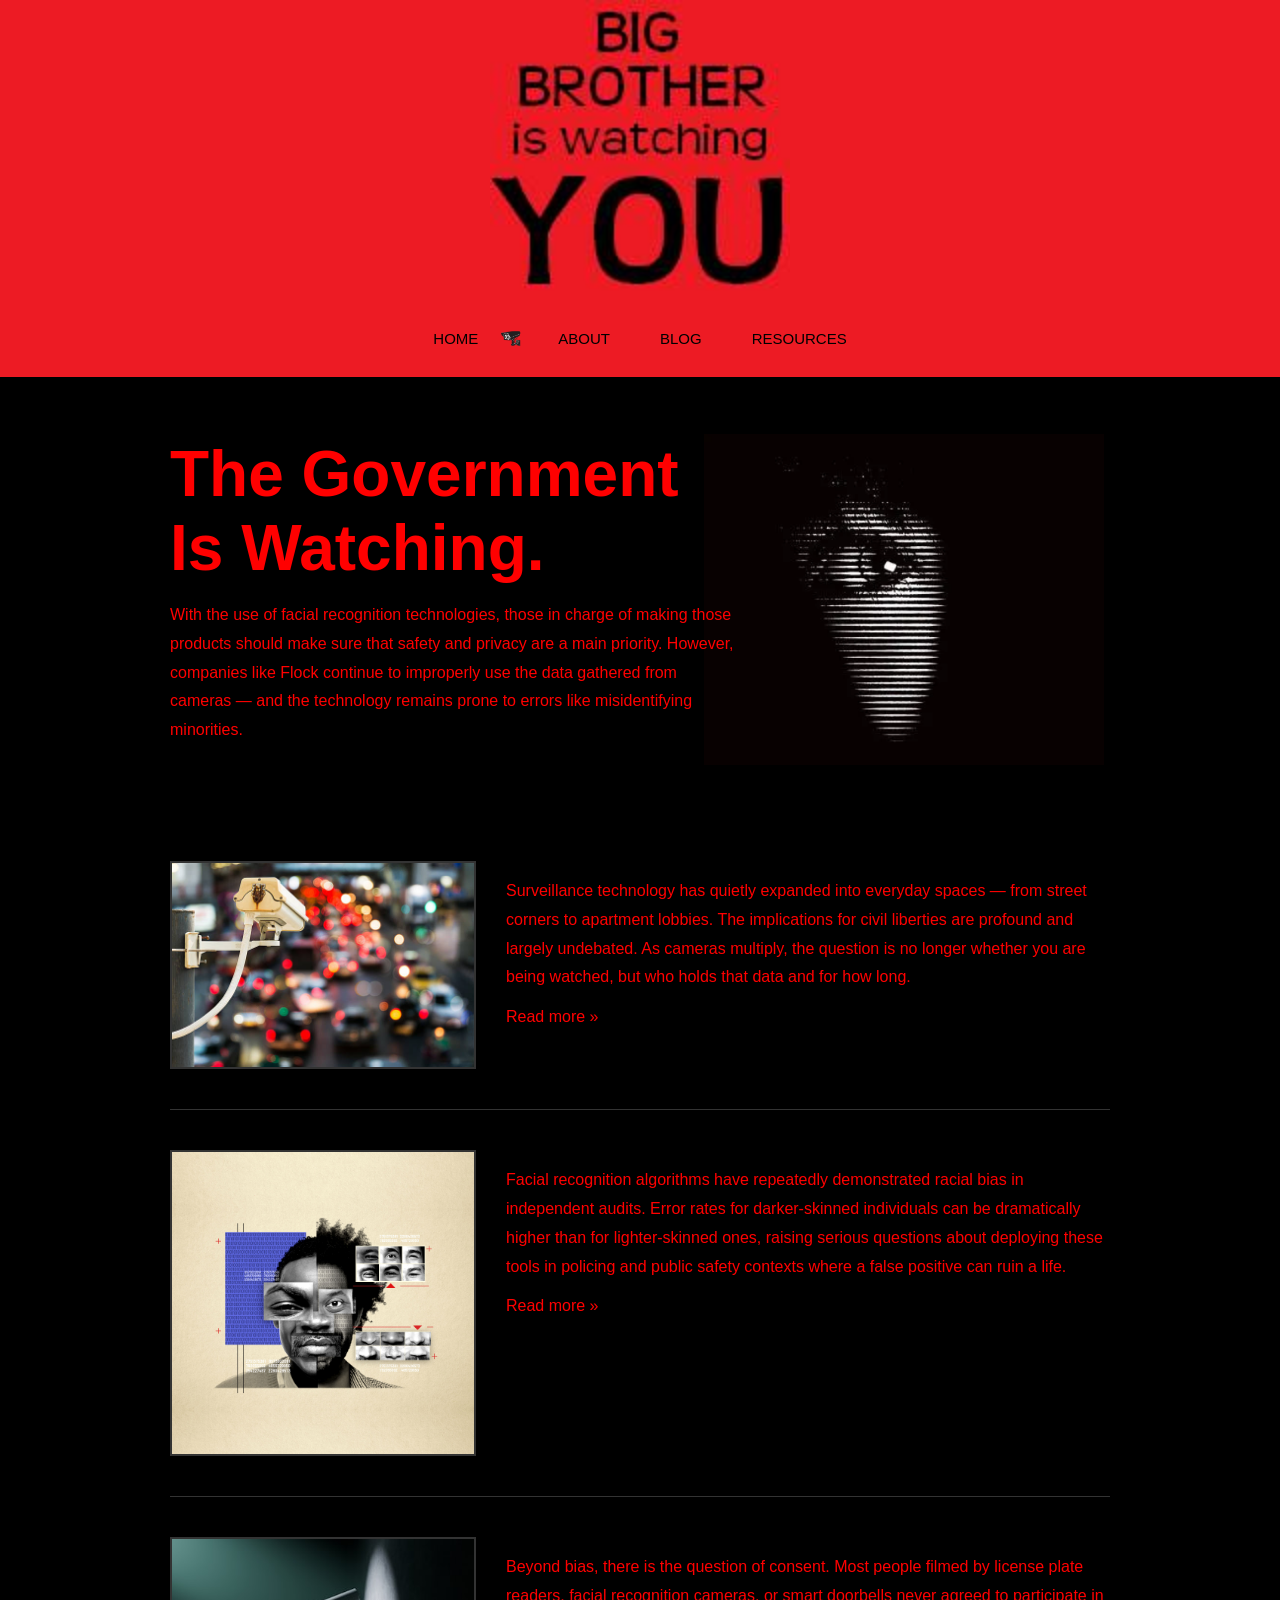
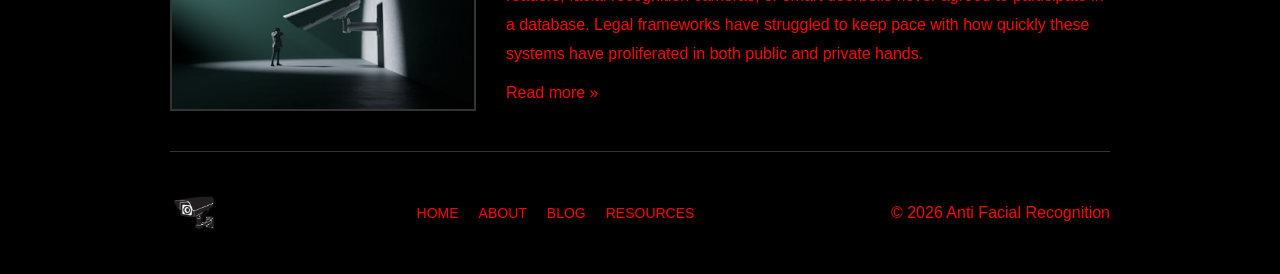
<file: index.html>
<!DOCTYPE html>
<html lang="en">
<head>
	<meta charset="UTF-8">
	<meta name="viewport" content="width=device-width, initial-scale=1.0">
	<title>Anti Facial Recognition – Home</title>
	<link rel="stylesheet" type="text/css" href="css/style.css">
</head>
<body>

	<!-- HEADER -->
	<div id="header">
		<div class="container">
			<a href="index.html" class="logo"></a>
			<ul>
				<li class="current">
					<a href="index.html">Home</a>
					<img src="images/CCTV-Camera-PNG.png" alt="CCTV" class="nav-cam">
				</li>
				<li>
					<a href="about.html">About</a>
				</li>
				<li>
					<a href="blog/blog.html">Blog</a>
				</li>
				<li>
					<a href="resources.html">Resources</a>
				</li>
			</ul>
		</div>
	</div>

	<!-- HERO -->
	<div id="background">
		<div class="container">
			<div class="hero-content">
				<h1>The Government Is Watching.</h1>
				<p>
					With the use of facial recognition technologies, those in charge of making those products should make sure that safety and privacy are a main priority. However, companies like Flock continue to improperly use the data gathered from cameras — and the technology remains prone to errors like misidentifying minorities.
				</p>
			</div>
		</div>
	</div>

	<!-- BLOG POSTS SECTION -->
	<div id="section">
		<div class="container">

			<div class="post">
				<div class="post-image">
					<a href="blog/blog.html">
						<img src="images/cam_watching.jpg" alt="Blog post image">
					</a>
				</div>
				<div class="post-content">
					<p>
						Surveillance technology has quietly expanded into everyday spaces — from street corners to apartment lobbies. The implications for civil liberties are profound and largely undebated. As cameras multiply, the question is no longer whether you are being watched, but who holds that data and for how long.
					</p>
					<a href="blog/blog.html" class="readmore">Read more &raquo;</a>
				</div>
			</div>

			<div class="post">
				<div class="post-image">
					<a href="blog/page1.html">
						<img src="images/facialrecognition_racialbias.jpg" alt="Man being scanned for facial features">
					</a>
				</div>
				<div class="post-content">
					<p>
						Facial recognition algorithms have repeatedly demonstrated racial bias in independent audits. Error rates for darker-skinned individuals can be dramatically higher than for lighter-skinned ones, raising serious questions about deploying these tools in policing and public safety contexts where a false positive can ruin a life.
					</p>
					<a href="blog/page1.html" class="readmore">Read more &raquo;</a>
				</div>
			</div>

			<div class="post">
				<div class="post-image">
					<a href="blog/page2.html">
						<img src="images/noconsent_camera.jpg" alt="Spotlight on massive camera over a man covering his ears in distress">
					</a>
				</div>
				<div class="post-content">
					<p>
						Beyond bias, there is the question of consent. Most people filmed by license plate readers, facial recognition cameras, or smart doorbells never agreed to participate in a database. Legal frameworks have struggled to keep pace with how quickly these systems have proliferated in both public and private hands.
					</p>
					<a href="blog/page2.html" class="readmore">Read more &raquo;</a>
				</div>
			</div>

		</div>
	</div>

	<!-- FOOTER -->
    <footer id="footer" aria-label="Site footer">

        <div class="container">

            <!-- FOOTER LOGO -->

            <div class="footer-logo">
              <a href="index.html">
                <img src="images/CCTV-Camera-PNG.png" alt="CCTV camera logo">
              </a>
            </div>
            <nav aria-label="Footer navigation">
              <ul>
				        <li><a href="index.html">Home</a></li>
				        <li><a href="about.html">About</a></li>
				        <li><a href="blog/blog.html">Blog</a></li>
				        <li><a href="resources.html">Resources</a></li>
			        </ul>
			      </nav>

            <!-- COPYRIGHT -->

            <p>
                © 2026 Anti Facial Recognition
            </p>

        </div>

    </footer>

</body>
</html>
</file>
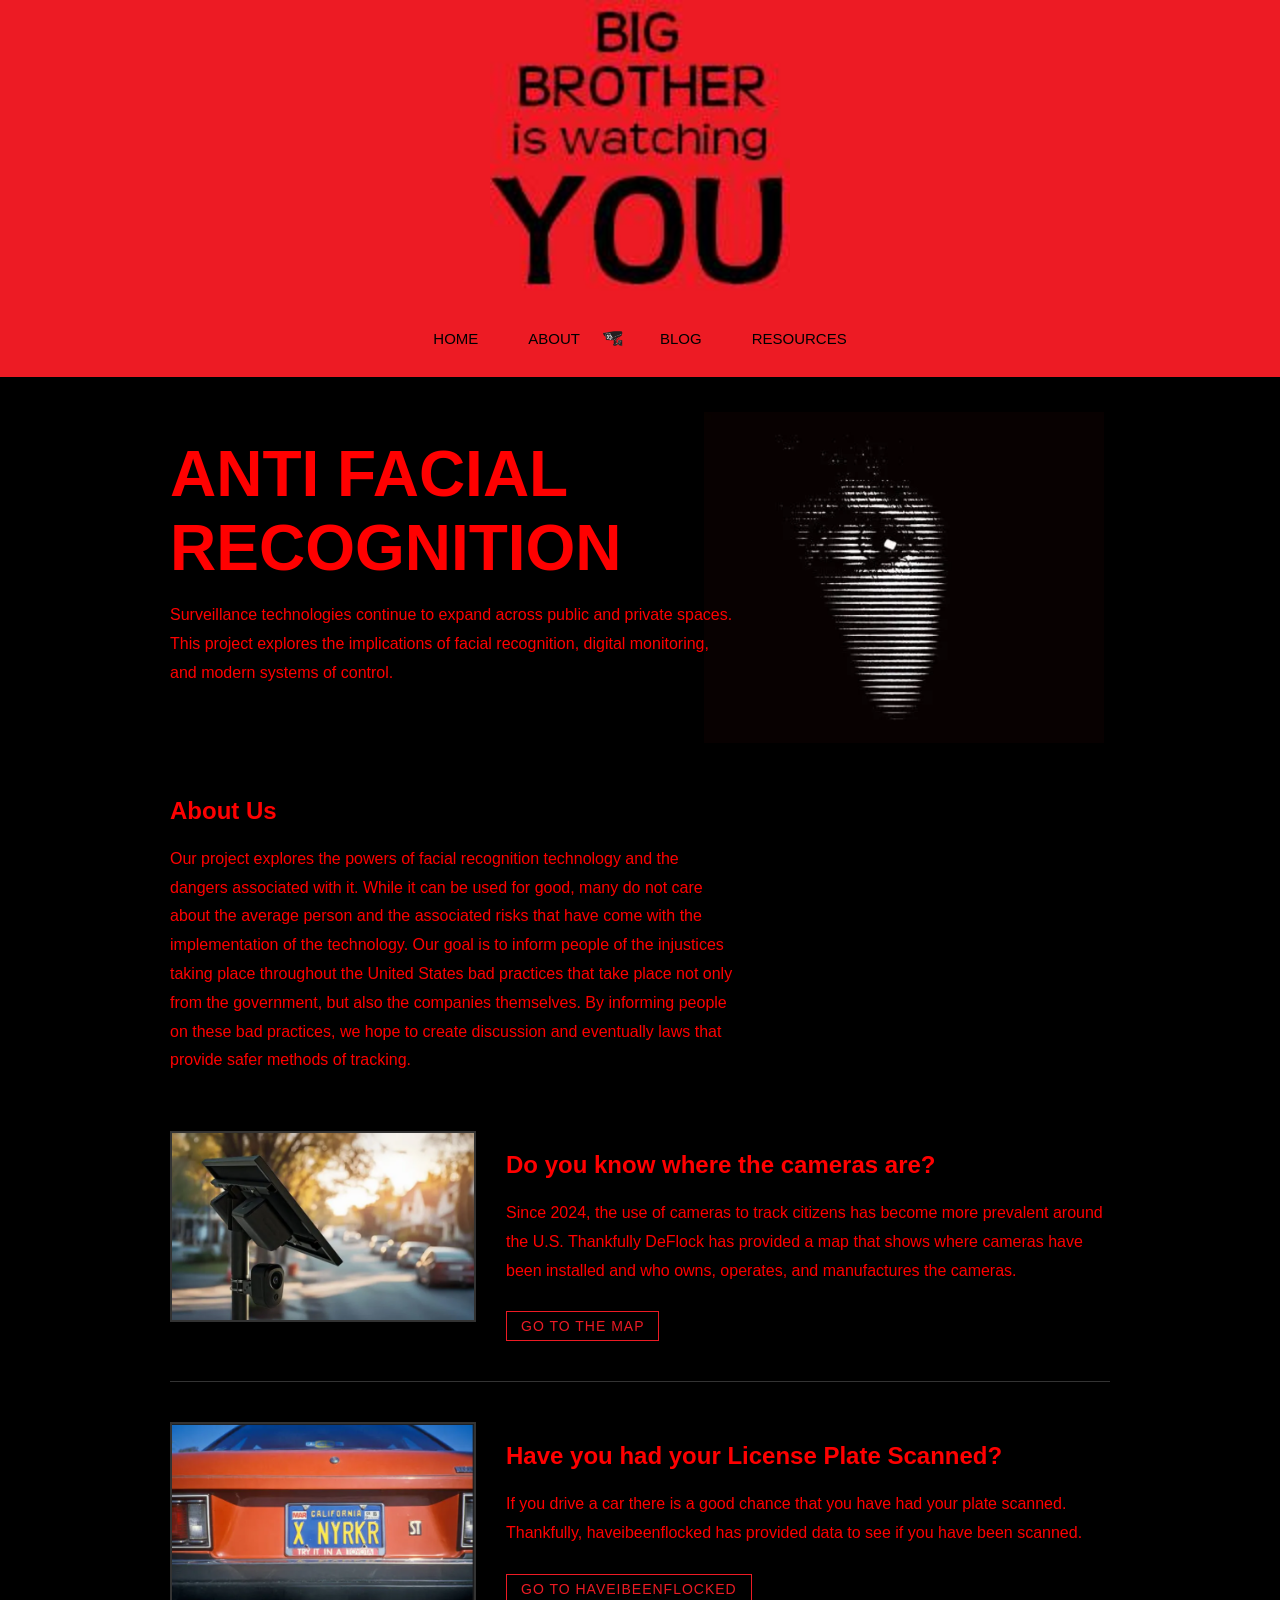
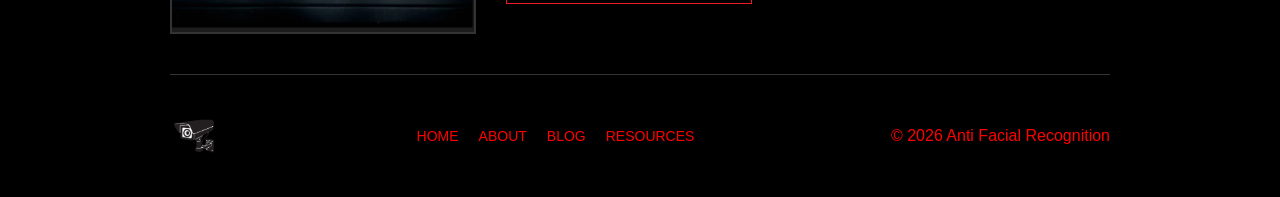
<file: about.html>
<!DOCTYPE html>
<html lang="en">

<head>

    <meta charset="UTF-8">

    <meta name="viewport"
          content="width=device-width, initial-scale=1.0">

    <title>About - Anti Facial Recognition</title>

    <link rel="stylesheet"
          href="css/style.css">

</head>

<body>

    <!-- HEADER -->

    <header id="header">

        <div class="container">

            <!-- ACCESSIBLE LOGO -->

            <a href="index.html"
               class="logo"
               aria-label="Anti Facial Recognition home page">
            </a>

            <!-- NAVIGATION -->

            <nav aria-label="Main navigation">

                <ul>

                    <li>
                        <a class="home" href="index.html">Home</a>
                    </li>

                    <li class="current">
                        <a class="about"
                           href="about.html">

                            About

                        </a>
                        <img src= "images/CCTV-Camera-PNG.png" alt="CCTV" class="nav-cam">
                    </li>

                    <li>
                        <a class="blog"
                           href="blog/blog.html">

                            Blog

                        </a>
                    </li>

                    <li>
                        <a class="resources"
                           href="resources.html">

                            Resources

                        </a>
                    </li>

                </ul>

            </nav>

        </div>

    </header>

    <!-- MAIN CONTENT -->

    <main id="main-content">

        <!-- HERO SECTION -->

        <section id="background">

            <div class="container">

                <div class="hero-content">

                    <h1>
                        ANTI FACIAL RECOGNITION
                    </h1>

                    <p>
                        Surveillance technologies continue
                        to expand across public and private
                        spaces. This project explores the
                        implications of facial recognition,
                        digital monitoring, and modern
                        systems of control.
                    </p>

                </div>

            </div>

        </section>

        <!-- ABOUT SECTION -->

        <section class="about">

            <div class="container">
              <div class="hero-content">

                <h2>About Us</h2>
                
                <p>
                  Our project explores the powers of facial recognition technology and the dangers associated with it. While it can be used for good, many do not care about the average person and the associated risks that have come with the implementation of the technology. Our goal is to inform people of the injustices taking place throughout the United States bad practices that take place not only from the government, but also the companies themselves. By informing people on these bad practices, we hope to create discussion and eventually laws that provide safer methods of tracking.
                </p>
              </div>
            </div>

        </section>

        <!-- POSTS -->

        <section class="container"
                 aria-label="Featured articles">

            <!-- POST 1 -->

            <article class="post">

                <div class="post-image">

                    <img src="images/FlockCamera.png"
                         alt="Surveillance camera observing a city street">

                </div>

                <div class="post-content">

                    <h2>
                        Do you know where the cameras are?
                    </h2>

                    <p>
                        Since 2024, the use of cameras to track citizens has become more prevalent around the U.S. Thankfully DeFlock has provided a map that shows where cameras have been installed and who owns, operates, and manufactures the cameras.
                    </p>

                    <a class="article-link"
                       href="resources.html">

                        Go to the map

                    </a>

                </div>

            </article>

            <!-- POST 2 -->

            <article class="post">

                <div class="post-image">

                    <img src="images/CarLicensePlate.png"
                         alt="license plate">

                </div>

                <div class="post-content">

                    <h2>
                        Have you had your License Plate Scanned?
                    </h2>

                    <p>
                        If you drive a car there is a good chance that you have had your plate scanned. Thankfully, haveibeenflocked has provided data to see if you have been scanned.
                    </p>

                    <a class="article-link"
                       href="https://haveibeenflocked.com/">

                        Go to haveibeenflocked

                    </a>

                </div>

            </article>

        </section>

    </main>

    <!-- FOOTER -->

    <footer id="footer" aria-label="Site footer">

        <div class="container">

            <!-- FOOTER LOGO -->

            <div class="footer-logo">
              <a href="index.html">
                <img src="images/CCTV-Camera-PNG.png" alt="CCTV camera logo">
              </a>
            </div>
            <nav aria-label="Footer navigation">
              <ul>
				        <li><a href="index.html">Home</a></li>
				        <li><a href="about.html">About</a></li>
				        <li><a href="blog/blog.html">Blog</a></li>
				        <li><a href="resources.html">Resources</a></li>
			        </ul>
			      </nav>

            <!-- COPYRIGHT -->

            <p>
                © 2026 Anti Facial Recognition
            </p>

        </div>

    </footer>

</body>
</html>
</file>
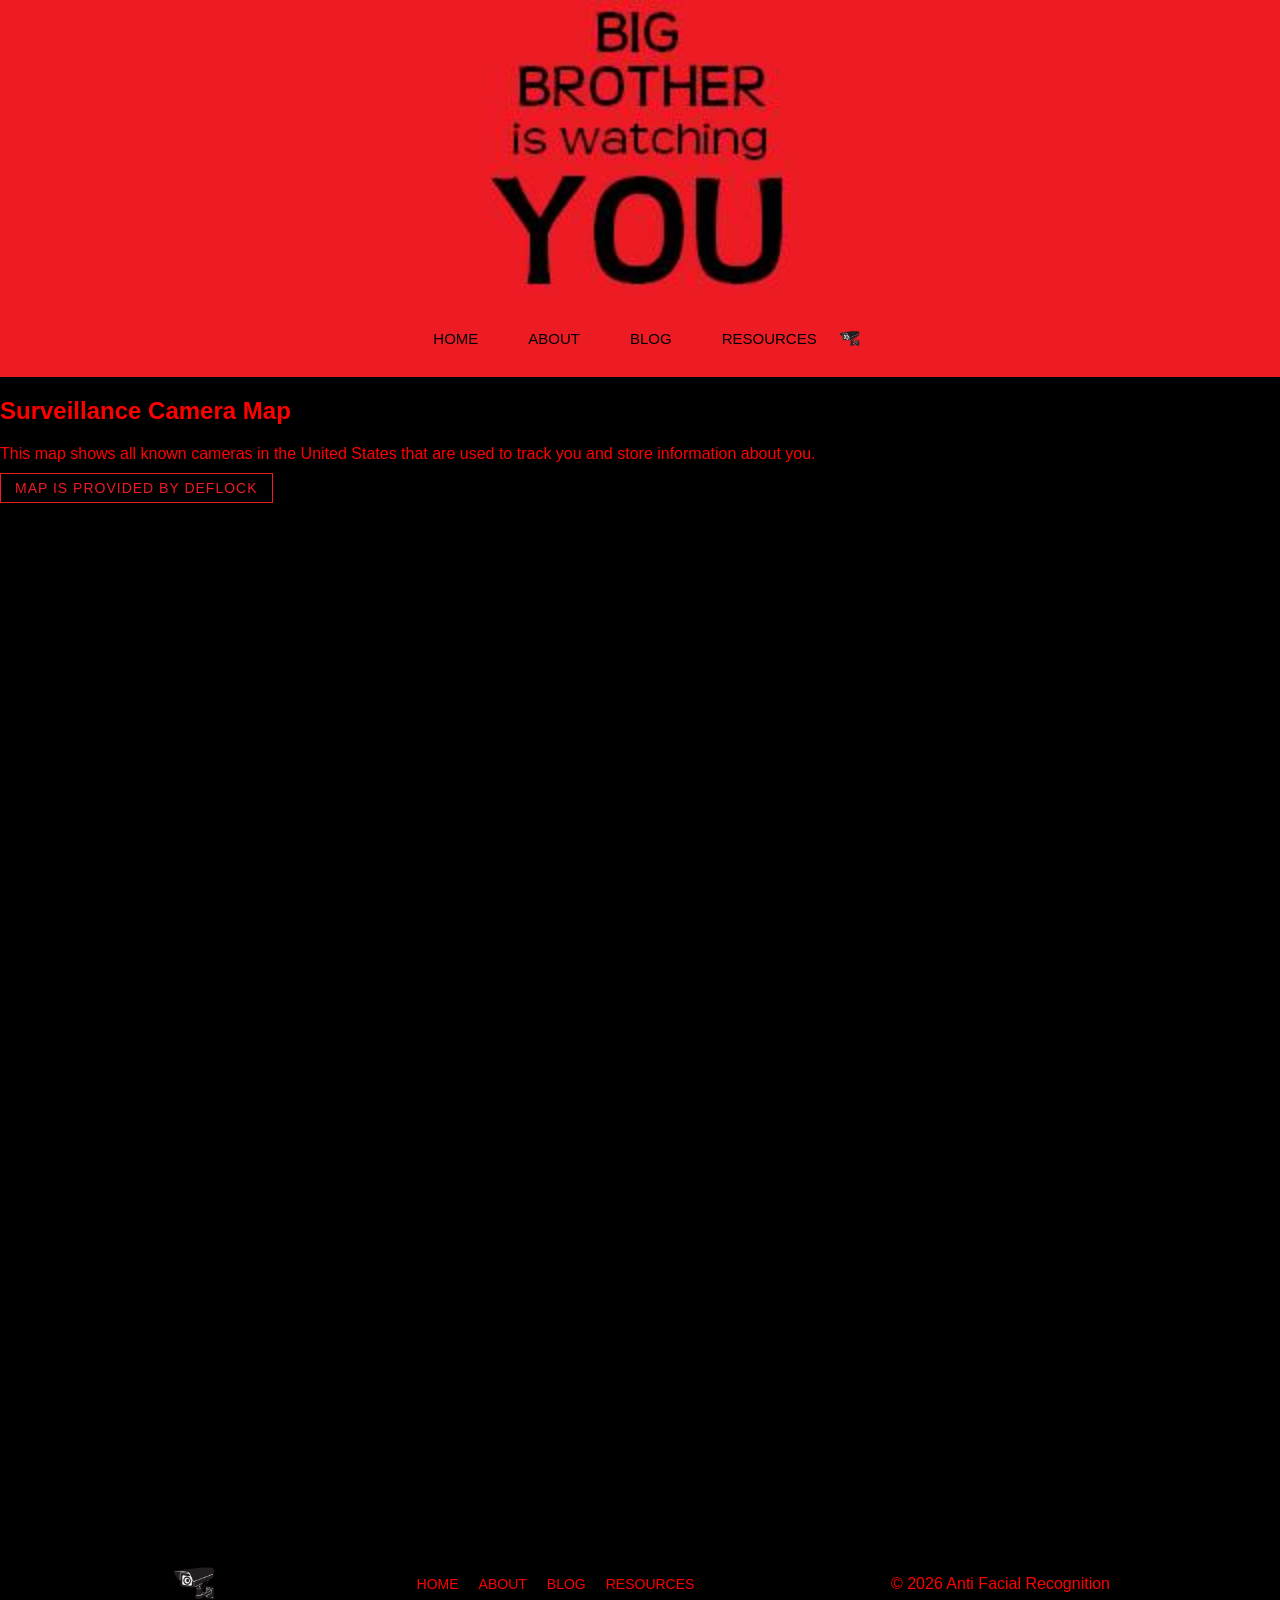
<file: resources.html>
<!DOCTYPE html>
<html lang="en">

<head>

    <meta charset="UTF-8">

    <meta name="viewport"
          content="width=device-width, initial-scale=1.0">

    <title>Resources - Anti Facial Recognition</title>

    <link rel="stylesheet"
          href="css/style.css">

</head>

<body>

    <!-- HEADER -->

    <header id="header">

        <div class="container">

            <!-- ACCESSIBLE LOGO -->

            <a href="index.html"
               class="logo"
               aria-label="Anti Facial Recognition home page">
            </a>

            <!-- NAVIGATION -->

            <nav aria-label="Main navigation">

                <ul>

                    <li>
                        <a class="home" href="index.html">Home</a>
                    </li>

                    <li>
                        <a class="about" href="about.html">About</a>
                    </li>

                    <li>
                        <a class="blog" href="blog/blog.html">Blog</a>
                    </li>

                    <li class="current"> 
                      <a class="resources" href="resources.html">Resources</a>
                      <img src= "images/CCTV-Camera-PNG.png" alt="CCTV" class="nav-cam">
                    </li>

                </ul>

            </nav>

        </div>

    </header>
    
        <!-- MAIN CONTENT -->
    <main>

        <section class="map-section">

            <h1>Surveillance Camera Map</h1>
              <p>
              This map shows all known cameras in the United States that are used to track you and store information about you.<br>
              <a href="https://deflock.org/" class="article-link">Map is provided by DeFlock</a>
              </p>

            <iframe
                src="https://maps.deflock.org/?lat=39.8283&lng=-98.5795&zoom=4.00"
                width="100%"
                height="1000"
                style="border: none;">
            </iframe>

        </section>

    </main>
    
    <footer id="footer" aria-label="Site footer">

        <div class="container">

            <!-- FOOTER LOGO -->

            <div class="footer-logo">
              <a href="index.html">
                <img src="images/CCTV-Camera-PNG.png" alt="CCTV camera logo">
              </a>
            </div>
            <nav aria-label="Footer navigation">
              <ul>
				        <li><a href="index.html">Home</a></li>
				        <li><a href="about.html">About</a></li>
				        <li><a href="blog/blog.html">Blog</a></li>
				        <li><a href="resources.html">Resources</a></li>
			        </ul>
			      </nav>

            <!-- COPYRIGHT -->

            <p>
                © 2026 Anti Facial Recognition
            </p>

        </div>

    </footer>
    
  </body>
</file>
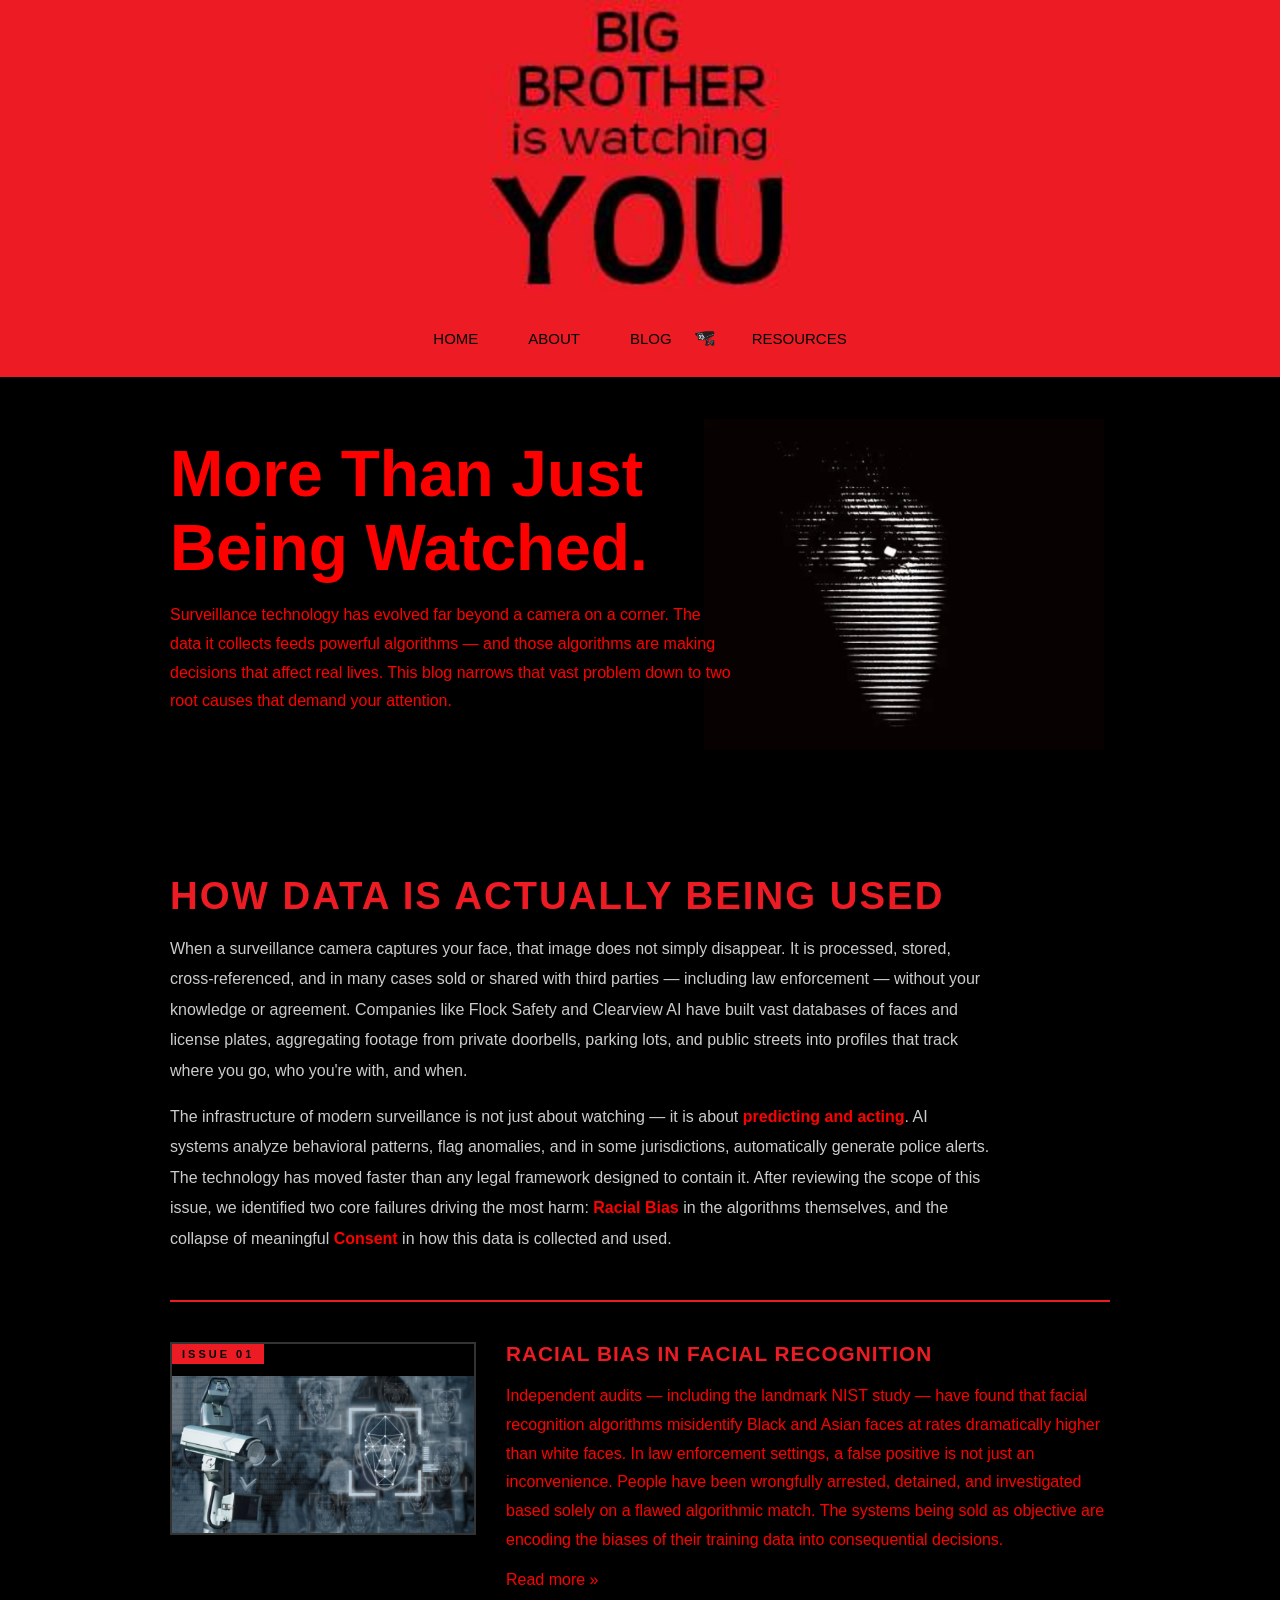
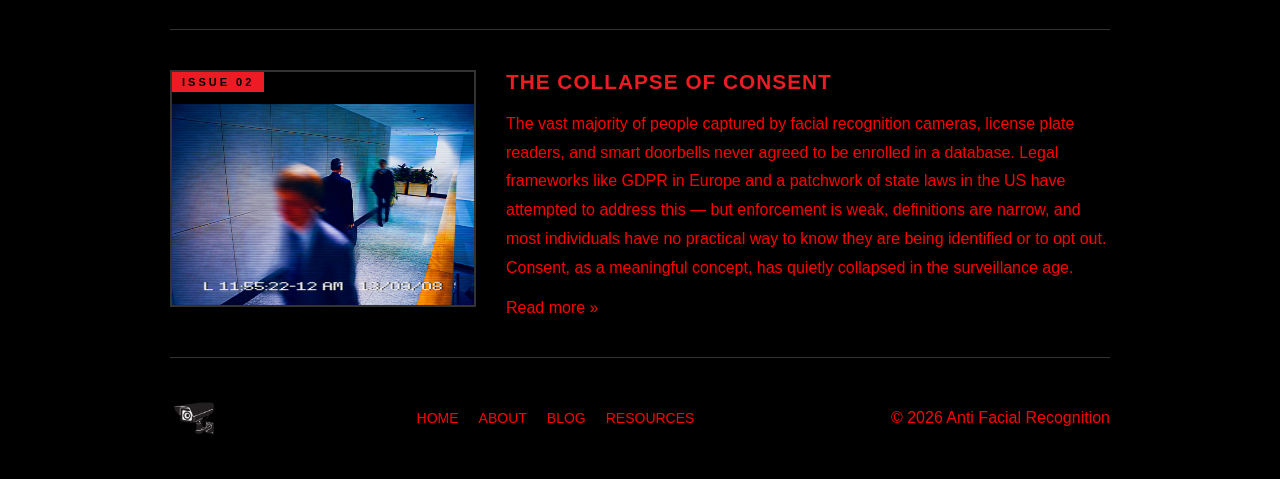
<file: blog/blog.html>
<!DOCTYPE html>
<html lang="en">
<head>
	<meta charset="UTF-8">
	<meta name="viewport" content="width=device-width, initial-scale=1.0">
	<title>Anti Facial Recognition – Blog</title>
	<link rel="stylesheet" type="text/css" href="../css/style.css">
</head>
<body>

	<!-- HEADER -->
	<header id="header">
	<div class="container">
		<a href="../index.html" class="logo" aria-label="Anti Facial Recognition home page"></a>

		<nav aria-label="Main navigation">
			<ul>
				<li>
					<a href="../index.html">Home</a>
				</li>
				<li>
					<a href="../about.html">About</a>
				</li>
				<li class="current">
					<a href="blog.html" aria-current="page">Blog</a>
					<img src="../images/CCTV-Camera-PNG.png" alt="" class="nav-cam" aria-hidden="true">
				</li>
				<li>
					<a href="../resources.html">Resources</a>
				</li>
			</ul>
		</nav>
	</div>
</header>
<main id="main-content">
	<!-- HERO -->
	<div id="background">
		<div class="container">
			<div class="hero-content">
				<h1>More Than Just Being Watched.</h1>
				<p>
					Surveillance technology has evolved far beyond a camera on a corner. The data it collects feeds powerful algorithms — and those algorithms are making decisions that affect real lives. This blog narrows that vast problem down to two root causes that demand your attention.
				</p>
			</div>
		</div>
	</div>

	<!-- BLOG INTRO -->
	<div id="section">
		<div class="container">

			<div class="blog-intro">
				<h2>How Data Is Actually Being Used</h2>
				<p>
					When a surveillance camera captures your face, that image does not simply disappear. It is processed, stored, cross-referenced, and in many cases sold or shared with third parties — including law enforcement — without your knowledge or agreement. Companies like Flock Safety and Clearview AI have built vast databases of faces and license plates, aggregating footage from private doorbells, parking lots, and public streets into profiles that track where you go, who you're with, and when.
				</p>
				<p>
					The infrastructure of modern surveillance is not just about watching — it is about <strong>predicting and acting</strong>. AI systems analyze behavioral patterns, flag anomalies, and in some jurisdictions, automatically generate police alerts. The technology has moved faster than any legal framework designed to contain it. After reviewing the scope of this issue, we identified two core failures driving the most harm: <strong>Racial Bias</strong> in the algorithms themselves, and the collapse of meaningful <strong>Consent</strong> in how this data is collected and used.
				</p>
			</div>

			<!-- POST: Racial Bias -->
			<div class="post">
				<div class="post-image">
					<span class="section-label">Issue 01</span>
					<img src="../images/anti_facialrecognition_software.jpg" alt="Facial recognition racial bias">
				</div>
				<div class="post-content">
					<h3>Racial Bias in Facial Recognition</h3>
					<p>
						Independent audits — including the landmark NIST study — have found that facial recognition algorithms misidentify Black and Asian faces at rates dramatically higher than white faces. In law enforcement settings, a false positive is not just an inconvenience. People have been wrongfully arrested, detained, and investigated based solely on a flawed algorithmic match. The systems being sold as objective are encoding the biases of their training data into consequential decisions.
					</p>
					<a href="page1.html" class="readmore">Read more &raquo;</a>
				</div>
			</div>

			<!-- POST: Consent -->
			<div class="post">
				<div class="post-image">
					<span class="section-label">Issue 02</span>
					<!-- Placeholder: replace src with your chosen image -->
					<img src="../images/concerns_of_being_filmed_without_consent.jpg" alt="Capture of 3 men from a surveillance camera's perspective">
				</div>
				<div class="post-content">
					<h3>The Collapse of Consent</h3>
					<p>
						The vast majority of people captured by facial recognition cameras, license plate readers, and smart doorbells never agreed to be enrolled in a database. Legal frameworks like GDPR in Europe and a patchwork of state laws in the US have attempted to address this — but enforcement is weak, definitions are narrow, and most individuals have no practical way to know they are being identified or to opt out. Consent, as a meaningful concept, has quietly collapsed in the surveillance age.
					</p>
					<a href="page2.html" class="readmore">Read more &raquo;</a>
				</div>
			</div>

		</div>
	</div>
</main>
	<!-- FOOTER -->
    <footer id="footer" aria-label="Site footer">

        <div class="container">

            <!-- FOOTER LOGO -->

            <div class="footer-logo">
              <a href="index.html">
                <img src="../images/CCTV-Camera-PNG.png" alt="CCTV camera logo">
              </a>
            </div>
            <nav aria-label="Footer navigation">
              <ul>
				        <li><a href="../index.html">Home</a></li>
				        <li><a href="../about.html">About</a></li>
				        <li><a href="blog.html">Blog</a></li>
				        <li><a href="../resources.html">Resources</a></li>
			        </ul>
			      </nav>

            <!-- COPYRIGHT -->

            <p>
                © 2026 Anti Facial Recognition
            </p>

        </div>

    </footer>

</body>
</html>
</file>
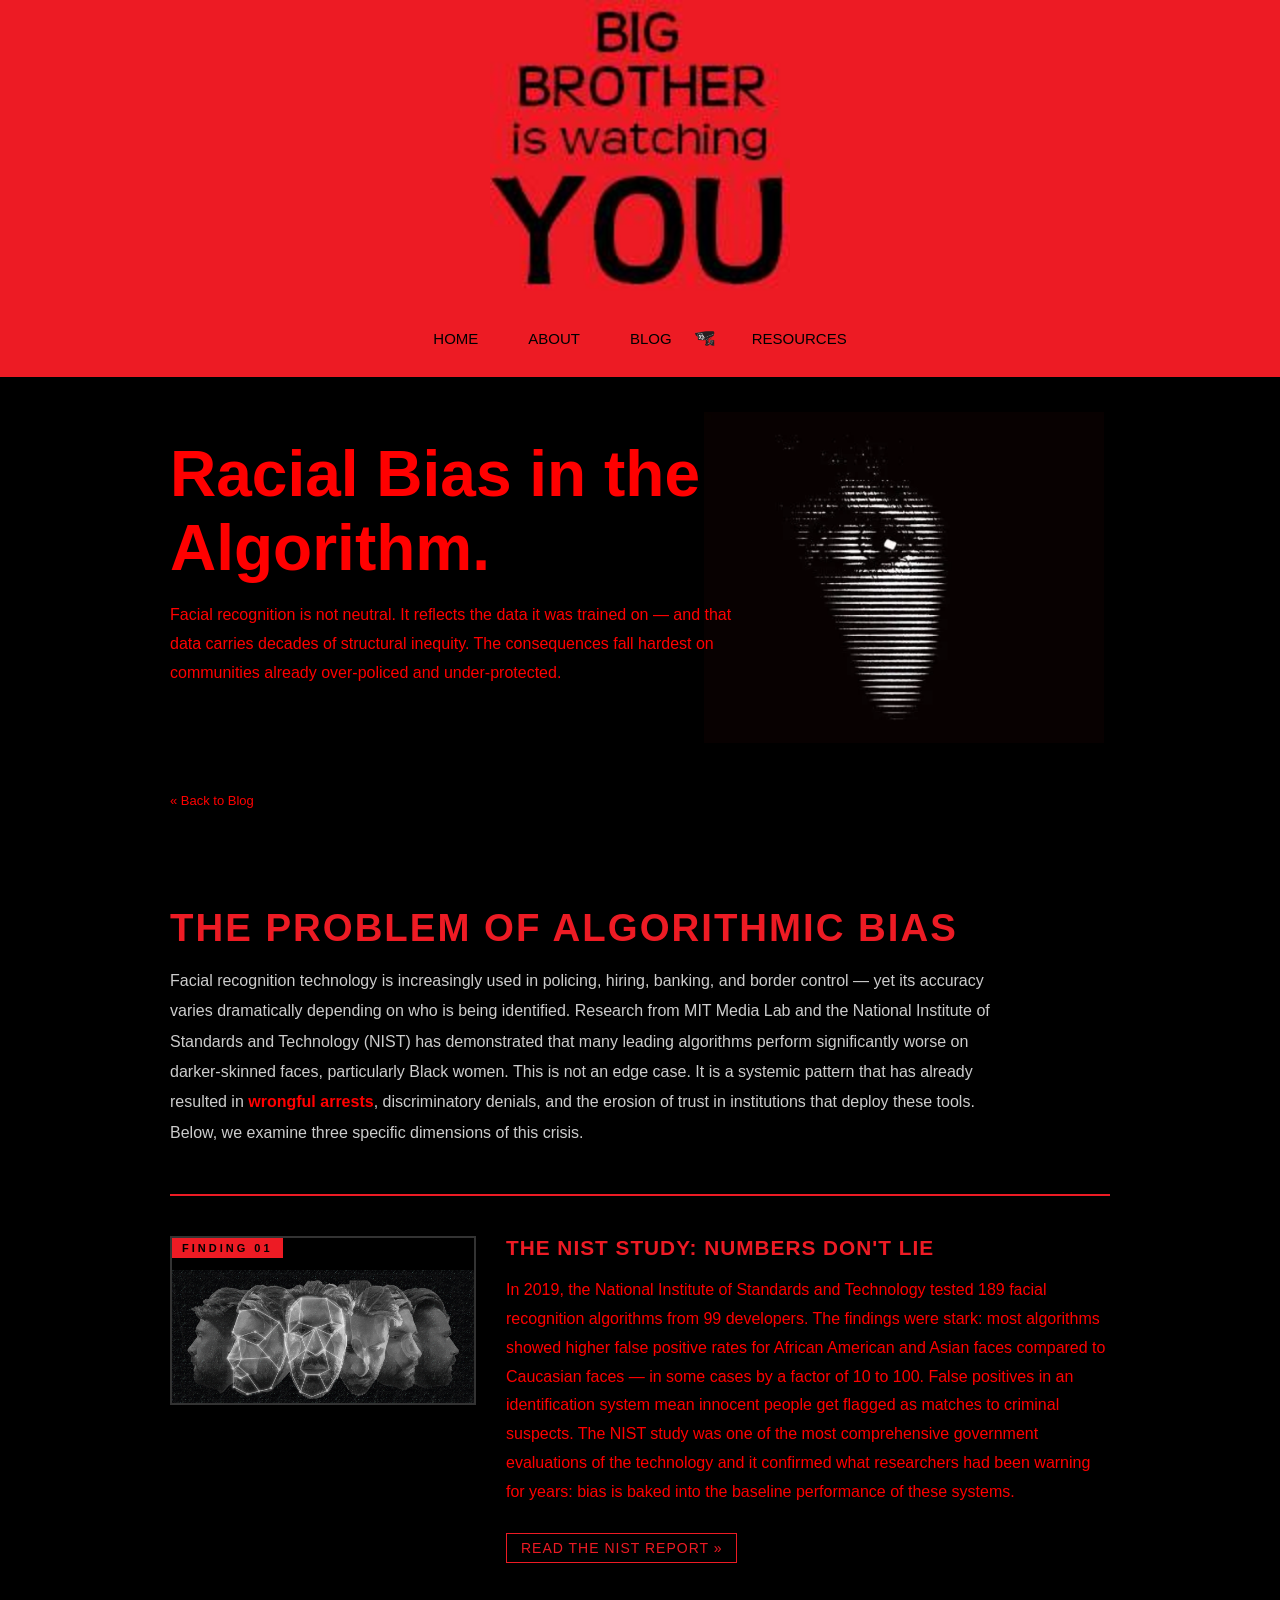
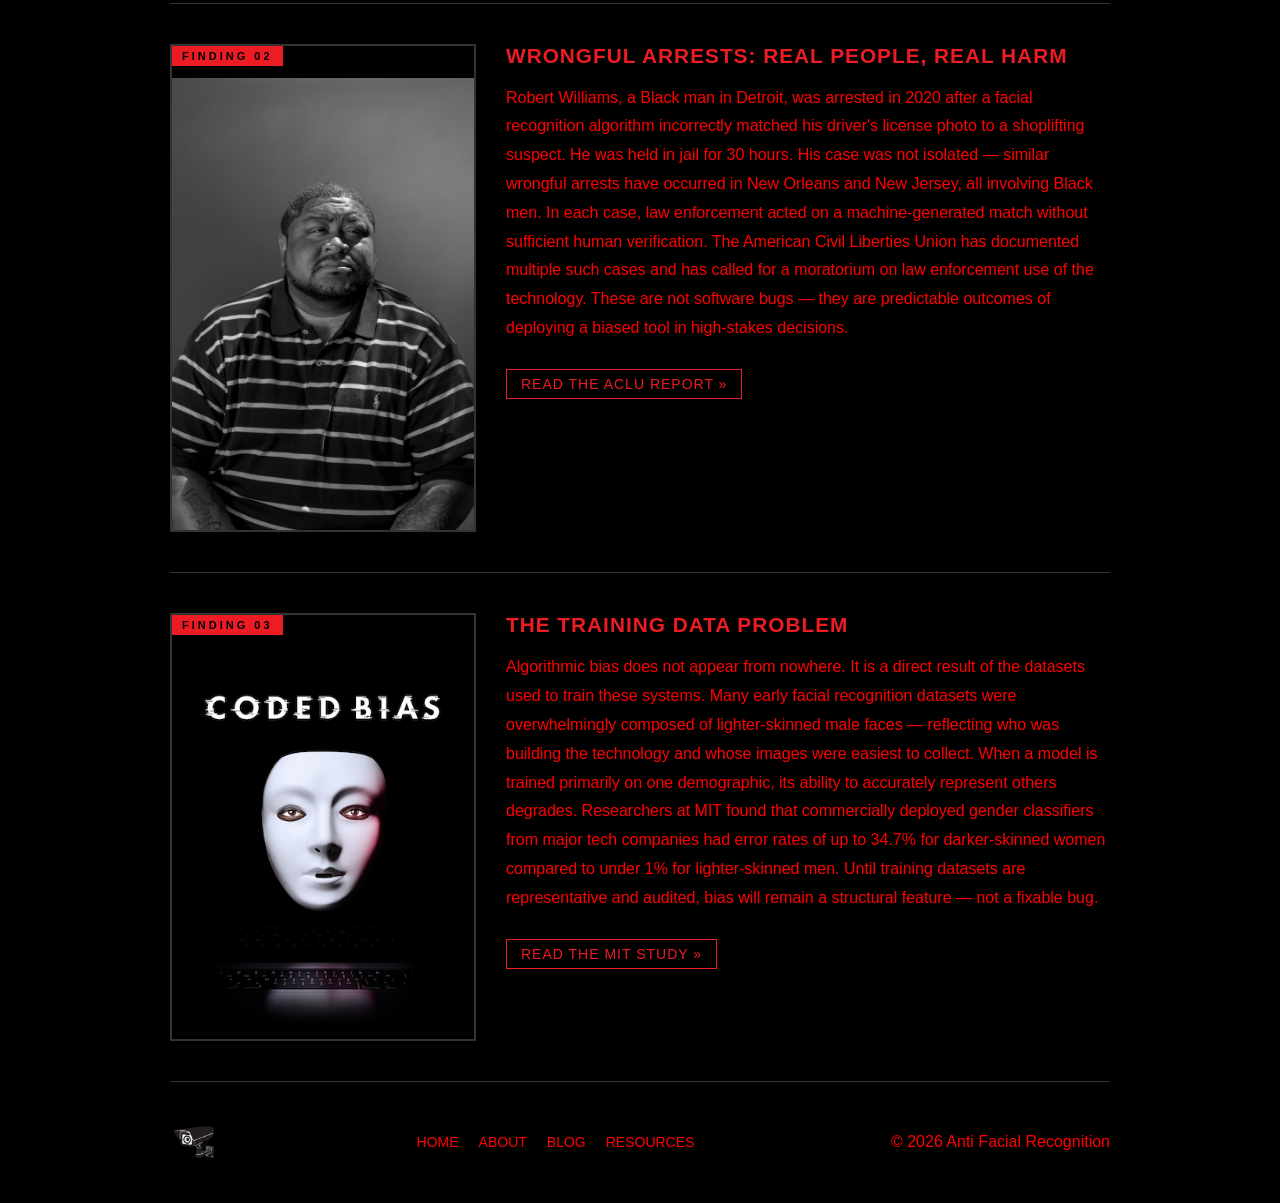
<file: blog/page1.html>
<!DOCTYPE html>
<html lang="en">
<head>
	<meta charset="UTF-8">
	<meta name="viewport" content="width=device-width, initial-scale=1.0">
	<title>Blog – Racial Bias in Facial Recognition</title>
	<link rel="stylesheet" type="text/css" href="../css/style.css">
</head>
<body>

	<!-- HEADER -->
	<header id="header">
	<div class="container">
		<a href="../index.html" class="logo" aria-label="Anti Facial Recognition home page"></a>

		<nav aria-label="Main navigation">
			<ul>
				<li>
					<a href="../index.html">Home</a>
				</li>
				<li>
					<a href="../about.html">About</a>
				</li>
				<li class="current">
					<a href="blog.html" aria-current="page">Blog</a>
					<img src="../images/CCTV-Camera-PNG.png" alt="" class="nav-cam" aria-hidden="true">
				</li>
				<li>
					<a href="../resources.html">Resources</a>
				</li>
			</ul>
		</nav>
	</div>
</header>

<main id="main-content">
	<!-- HERO -->
	<div id="background">
		<div class="container">
			<div class="hero-content">
				<h1>Racial Bias in the Algorithm.</h1>
				<p>
					Facial recognition is not neutral. It reflects the data it was trained on — and that data carries decades of structural inequity. The consequences fall hardest on communities already over-policed and under-protected.
				</p>
			</div>
		</div>
	</div>

	<!-- CONTENT -->
	<div id="section">
		<div class="container">

			<div class="breadcrumb">
				<a href="blog.html">&laquo; Back to Blog</a>
			</div>

			<!-- INTRO -->
			<div class="page-intro">
				<h2>The Problem of Algorithmic Bias</h2>
				<p>
					Facial recognition technology is increasingly used in policing, hiring, banking, and border control — yet its accuracy varies dramatically depending on who is being identified. Research from MIT Media Lab and the National Institute of Standards and Technology (NIST) has demonstrated that many leading algorithms perform significantly worse on darker-skinned faces, particularly Black women. This is not an edge case. It is a systemic pattern that has already resulted in <strong>wrongful arrests</strong>, discriminatory denials, and the erosion of trust in institutions that deploy these tools. Below, we examine three specific dimensions of this crisis.
				</p>
			</div>

			<!-- SECTION 1: NIST Findings -->
			<div class="post">
				<div class="post-image">
					<span class="section-label">Finding 01</span>
					<!-- Replace src with your chosen image -->
					<img src="../images/facialrecognition_graphic.jpg" alt="Facial recognition scan of a man with a background of outerspace">
				</div>
				<div class="post-content">
					<h3>The NIST Study: Numbers Don't Lie</h3>
					<p>
						In 2019, the National Institute of Standards and Technology tested 189 facial recognition algorithms from 99 developers. The findings were stark: most algorithms showed higher false positive rates for African American and Asian faces compared to Caucasian faces — in some cases by a factor of 10 to 100. False positives in an identification system mean innocent people get flagged as matches to criminal suspects. The NIST study was one of the most comprehensive government evaluations of the technology and it confirmed what researchers had been warning for years: bias is baked into the baseline performance of these systems.
					</p>
					<a href="https://www.nist.gov/news-events/news/2019/12/nist-study-evaluates-effects-race-age-sex-face-recognition-software" target="_blank" rel="noopener" class="article-link">Read the NIST Report &raquo;</a>
				</div>
			</div>

			<!-- SECTION 2: Wrongful Arrests -->
			<div class="post">
				<div class="post-image">
					<span class="section-label">Finding 02</span>
					<!-- Replace src with your chosen image -->
					<img src="../images/robert.jpg" alt="Image of Robert Williams">
				</div>
				<div class="post-content">
					<h3>Wrongful Arrests: Real People, Real Harm</h3>
					<p>
						Robert Williams, a Black man in Detroit, was arrested in 2020 after a facial recognition algorithm incorrectly matched his driver's license photo to a shoplifting suspect. He was held in jail for 30 hours. His case was not isolated — similar wrongful arrests have occurred in New Orleans and New Jersey, all involving Black men. In each case, law enforcement acted on a machine-generated match without sufficient human verification. The American Civil Liberties Union has documented multiple such cases and has called for a moratorium on law enforcement use of the technology. These are not software bugs — they are predictable outcomes of deploying a biased tool in high-stakes decisions.
					</p>
					<a href="https://www.aclu.org/news/privacy-technology/wrongfully-arrested-because-face-recognition-cant-tell-black-people-apart" target="_blank" rel="noopener" class="article-link">Read the ACLU Report &raquo;</a>
				</div>
			</div>

			<!-- SECTION 3: Training Data Problem -->
			<div class="post">
				<div class="post-image">
					<span class="section-label">Finding 03</span>
					<!-- Replace src with your chosen image -->
					<img src="../images/coded_bias.jpg" alt="Biased training data">
				</div>
				<div class="post-content">
					<h3>The Training Data Problem</h3>
					<p>
						Algorithmic bias does not appear from nowhere. It is a direct result of the datasets used to train these systems. Many early facial recognition datasets were overwhelmingly composed of lighter-skinned male faces — reflecting who was building the technology and whose images were easiest to collect. When a model is trained primarily on one demographic, its ability to accurately represent others degrades. Researchers at MIT found that commercially deployed gender classifiers from major tech companies had error rates of up to 34.7% for darker-skinned women compared to under 1% for lighter-skinned men. Until training datasets are representative and audited, bias will remain a structural feature — not a fixable bug.
					</p>
					<a href="https://news.mit.edu/2018/study-finds-gender-skin-type-bias-artificial-intelligence-systems-0212" target="_blank" rel="noopener" class="article-link">Read the MIT Study &raquo;</a>
				</div>
			</div>

		</div>
	</div>
</main>
	<!-- FOOTER -->
    <footer id="footer" aria-label="Site footer">

        <div class="container">

            <!-- FOOTER LOGO -->

            <div class="footer-logo">
              <a href="index.html">
                <img src="../images/CCTV-Camera-PNG.png" alt="CCTV camera logo">
              </a>
            </div>
            <nav aria-label="Footer navigation">
              <ul>
				        <li><a href="../index.html">Home</a></li>
				        <li><a href="../about.html">About</a></li>
				        <li><a href="blog.html">Blog</a></li>
				        <li><a href="../resources.html">Resources</a></li>
			        </ul>
			      </nav>

            <!-- COPYRIGHT -->

            <p>
                © 2026 Anti Facial Recognition
            </p>

        </div>

    </footer>

</body>
</html>
</file>
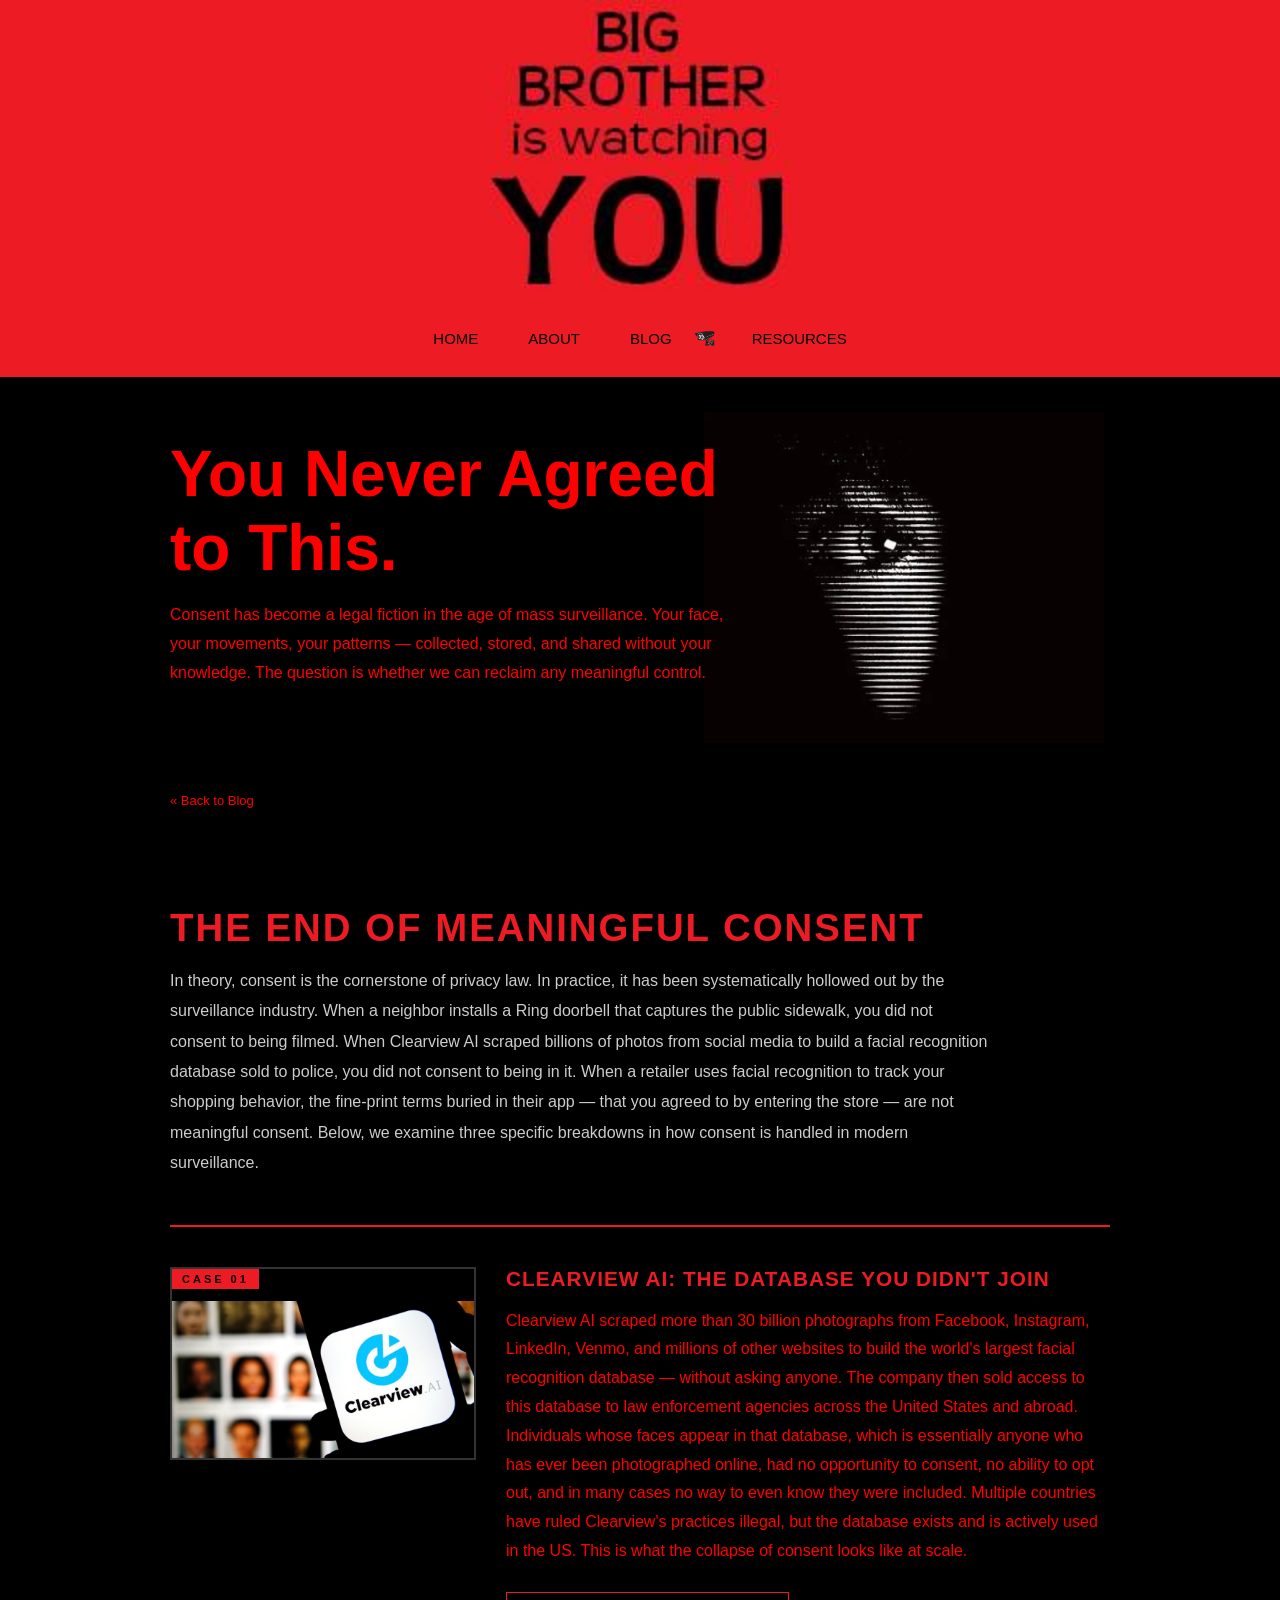
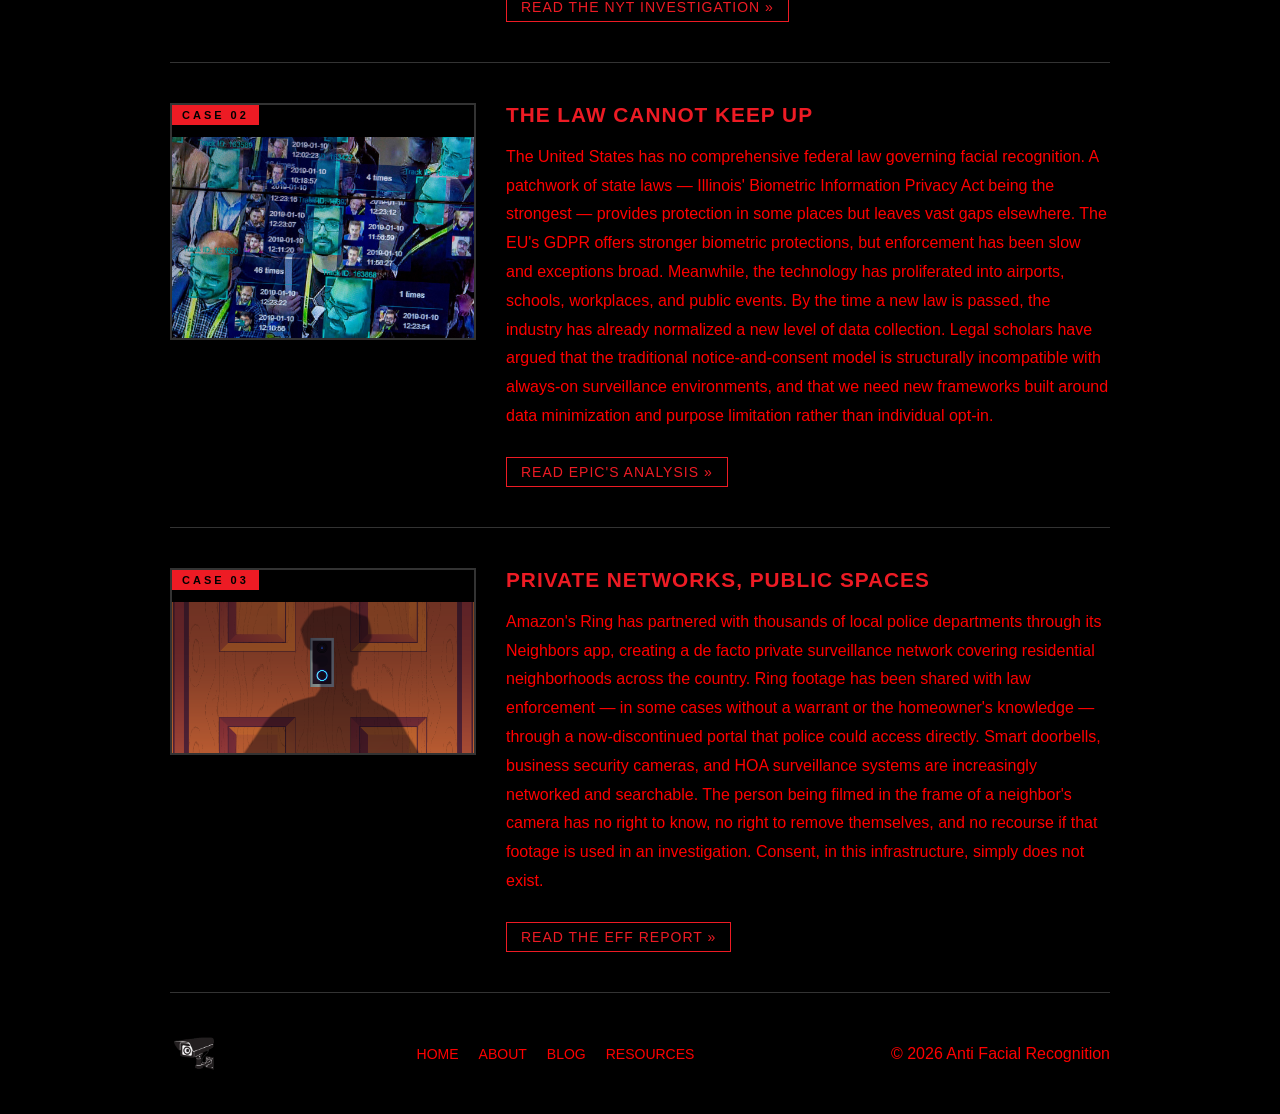
<file: blog/page2.html>
<!DOCTYPE html>
<html lang="en">
<head>
	<meta charset="UTF-8">
	<meta name="viewport" content="width=device-width, initial-scale=1.0">
	<title>Anti Facial Recognition – Consent &amp; Surveillance</title>
	<link rel="stylesheet" type="text/css" href="../css/style.css">
</head>
<body>

	<!-- HEADER -->
<header id="header">
	<div class="container">
		<a href="../index.html" class="logo" aria-label="Anti Facial Recognition home page"></a>

		<nav aria-label="Main navigation">
			<ul>
				<li>
					<a href="../index.html">Home</a>
				</li>
				<li>
					<a href="../about.html">About</a>
				</li>
				<li class="current">
					<a href="blog.html" aria-current="page">Blog</a>
					<img src="../images/CCTV-Camera-PNG.png" alt="" class="nav-cam" aria-hidden="true">
				</li>
				<li>
					<a href="../resources.html">Resources</a>
				</li>
			</ul>
		</nav>
	</div>
</header>

<main id="main-content">
	<!-- HERO -->
	<div id="background">
		<div class="container">
			<div class="hero-content">
				<h1>You Never Agreed to This.</h1>
				<p>
					Consent has become a legal fiction in the age of mass surveillance. Your face, your movements, your patterns — collected, stored, and shared without your knowledge. The question is whether we can reclaim any meaningful control.
				</p>
			</div>
		</div>
	</div>

	<!-- CONTENT -->
	<div id="section">
		<div class="container">

			<div class="breadcrumb">
				<a href="blog.html">&laquo; Back to Blog</a>
			</div>

			<!-- INTRO -->
			<div class="page-intro">
				<h2>The End of Meaningful Consent</h2>
				<p>
					In theory, consent is the cornerstone of privacy law. In practice, it has been systematically hollowed out by the surveillance industry. When a neighbor installs a Ring doorbell that captures the public sidewalk, you did not consent to being filmed. When Clearview AI scraped billions of photos from social media to build a facial recognition database sold to police, you did not consent to being in it. When a retailer uses facial recognition to track your shopping behavior, the fine-print terms buried in their app — that you agreed to by entering the store — are not meaningful consent. Below, we examine three specific breakdowns in how consent is handled in modern surveillance.
				</p>
			</div>

			<!-- SECTION 1: Clearview AI -->
			<div class="post">
				<div class="post-image">
					<span class="section-label">Case 01</span>
					<!-- Replace src with your chosen image -->
					<img src="../images/clearview.jpg" alt="Clearview AI database">
				</div>
				<div class="post-content">
					<h3>Clearview AI: The Database You Didn't Join</h3>
					<p>
						Clearview AI scraped more than 30 billion photographs from Facebook, Instagram, LinkedIn, Venmo, and millions of other websites to build the world's largest facial recognition database — without asking anyone. The company then sold access to this database to law enforcement agencies across the United States and abroad. Individuals whose faces appear in that database, which is essentially anyone who has ever been photographed online, had no opportunity to consent, no ability to opt out, and in many cases no way to even know they were included. Multiple countries have ruled Clearview's practices illegal, but the database exists and is actively used in the US. This is what the collapse of consent looks like at scale.
					</p>
					<a href="https://www.nytimes.com/2020/01/18/technology/clearview-privacy-facial-recognition.html" target="_blank" rel="noopener" class="article-link">Read the NYT Investigation &raquo;</a>
				</div>
			</div>

			<!-- SECTION 2: Legal Gaps -->
			<div class="post">
				<div class="post-image">
					<span class="section-label">Case 02</span>
					<!-- Replace src with your chosen image -->
					<img src="../images/face_scan.jpg" alt="Image of facescans from a camera's perspective showing a statistics box next to each face">
				</div>
				<div class="post-content">
					<h3>The Law Cannot Keep Up</h3>
					<p>
						The United States has no comprehensive federal law governing facial recognition. A patchwork of state laws — Illinois' Biometric Information Privacy Act being the strongest — provides protection in some places but leaves vast gaps elsewhere. The EU's GDPR offers stronger biometric protections, but enforcement has been slow and exceptions broad. Meanwhile, the technology has proliferated into airports, schools, workplaces, and public events. By the time a new law is passed, the industry has already normalized a new level of data collection. Legal scholars have argued that the traditional notice-and-consent model is structurally incompatible with always-on surveillance environments, and that we need new frameworks built around data minimization and purpose limitation rather than individual opt-in.
					</p>
					<a href="https://epic.org/issues/surveillance-oversight/face-surveillance/" target="_blank" rel="noopener" class="article-link">Read EPIC's Analysis &raquo;</a>
				</div>
			</div>

			<!-- SECTION 3: Private Networks -->
			<div class="post">
				<div class="post-image">
					<span class="section-label">Case 03</span>
					<!-- Replace src with your chosen image -->
					<img src="../images/ring_banner.png" alt="Image of a shadowed silouhette standing over a ring camera while shadow covers it">
				</div>
				<div class="post-content">
					<h3>Private Networks, Public Spaces</h3>
					<p>
						Amazon's Ring has partnered with thousands of local police departments through its Neighbors app, creating a de facto private surveillance network covering residential neighborhoods across the country. Ring footage has been shared with law enforcement — in some cases without a warrant or the homeowner's knowledge — through a now-discontinued portal that police could access directly. Smart doorbells, business security cameras, and HOA surveillance systems are increasingly networked and searchable. The person being filmed in the frame of a neighbor's camera has no right to know, no right to remove themselves, and no recourse if that footage is used in an investigation. Consent, in this infrastructure, simply does not exist.
					</p>
					<a href="https://www.eff.org/deeplinks/2019/08/five-concerns-about-amazon-rings-deals-police" target="_blank" rel="noopener" class="article-link">Read the EFF Report &raquo;</a>
				</div>
			</div>

		</div>
	</div>
</main>
	<!-- FOOTER -->
    <footer id="footer" aria-label="Site footer">

        <div class="container">

            <!-- FOOTER LOGO -->

            <div class="footer-logo">
              <a href="index.html">
                <img src="../images/CCTV-Camera-PNG.png" alt="CCTV camera logo">
              </a>
            </div>
            <nav aria-label="Footer navigation">
              <ul>
				        <li><a href="../index.html">Home</a></li>
				        <li><a href="../about.html">About</a></li>
				        <li><a href="blog.html">Blog</a></li>
				        <li><a href="../resources.html">Resources</a></li>
			        </ul>
			      </nav>

            <!-- COPYRIGHT -->

            <p>
                © 2026 Anti Facial Recognition
            </p>

        </div>

    </footer>

</body>
</html>
</file>
<file: css/style.css>
* {
    box-sizing: border-box;
}

body {
    background: black;
    color: red;
    font-family: 'QuestrialRegular', sans-serif;
    font-size: 16px;
    margin: 0;
    padding: 0;
    overflow-x: hidden;
}

/* =========================
   CONTAINERS
========================= */

.container {
    width: 90%;
    max-width: 940px;
    margin: 0 auto;
}

.nav-cam {
			width: 24px;
			height: 24px;
			object-fit: contain;
			vertical-align: middle;
			margin-left: 6px;
		}

/* =========================
   IMAGES
========================= */

img {
    max-width: 100%;
    height: auto;
    display: block;
}

/* =========================
   HEADER
========================= */

#header {
    background: #ED1B24;
    width: 100%;
}

#header .container {
    display: flex;
    flex-direction: column;
    align-items: center;
}

/* LOGO */

.logo {
    width: 100%;
    height: 300px;

    background: url("../images/Big_Brother_Is_Watching_You.jpg")
    no-repeat center center;

    background-size: contain;
}

.footer-logo img {
    width: 50px;
    height: auto;
    display: block;
}

/* NAVIGATION */

#header ul {
    list-style: none;

    display: flex;
    justify-content: center;
    flex-wrap: wrap;

    gap: 20px;

    padding: 20px 0;
    margin: 0;
}
#header ul li {
  display: flex;
  align-items: center;
}
#header ul li a {
    color: black;
    text-decoration: none;
    text-transform: uppercase;
    font-size: 15px;
    padding: 10px 15px;
    transition: 0.3s;
}

#header ul li a:hover {
    color: white;
}

/* =========================
   HERO SECTION
========================= */

#background {
    background:
        black url("../images/TerrifiedEye.png")
        no-repeat 80% center;

    background-size: 400px;

    min-height: 400px;
    padding: 60px 0;
}

.hero-content {
    width: 60%;
}

.hero-content h1 {
    color: red;
    font-size: clamp(2rem, 5vw, 4rem);
    margin: 0;
}

.hero-content p {
    line-height: 1.8;
}

/* =========================
   BLOG POSTS
========================= */
.blog-intro {
			padding: 50px 0 30px;
			border-bottom: 2px solid #ED1B24;
		}
.blog-intro h2 {
			color: #ED1B24;
			font-size: clamp(1.6rem, 3vw, 2.4rem);
			margin-bottom: 16px;
			text-transform: uppercase;
			letter-spacing: 2px;
		}
.blog-intro p {
			line-height: 1.9;
			color: #ccc;
			max-width: 820px;
		}
.blog-intro p strong {
			color: red;
		}
.post {
    display: flex;
    gap: 30px;
    align-items: flex-start;

    padding: 40px 0;
    border-bottom: 1px solid #333;
}

.post-image {
    flex: 1;
    border: 2px solid #333;
}

.post-content {
    flex: 2;
}

.post-content h3 {
			color: #ED1B24;
			font-size: 1.3rem;
			text-transform: uppercase;
			letter-spacing: 1px;
			margin: 0 0 12px;
		}

.post-content p {
    line-height: 1.8;
}

.readmore {
    color: red;
    text-decoration: none;
}

.readmore:hover {
    color: white;
}

.section-label {
			display: inline-block;
			background: #ED1B24;
			color: black;
			font-size: 11px;
			font-weight: bold;
			letter-spacing: 3px;
			text-transform: uppercase;
			padding: 4px 10px;
			margin-bottom: 12px;
		}
		
.page-intro {
			padding: 50px 0 30px;
			border-bottom: 2px solid #ED1B24;
		}
.page-intro h2 {
			color: #ED1B24;
			font-size: clamp(1.6rem, 3vw, 2.4rem);
			margin-bottom: 16px;
			text-transform: uppercase;
			letter-spacing: 2px;
		}
.page-intro p {
			line-height: 1.9;
			color: #ccc;
			max-width: 820px;
		}
.page-intro p strong {
			color: red;
		}
	
.article-link {
			display: inline-block;
			margin-top: 10px;
			color: #ED1B24;
			text-decoration: none;
			font-size: 14px;
			letter-spacing: 1px;
			text-transform: uppercase;
			border: 1px solid #ED1B24;
			padding: 6px 14px;
			transition: 0.3s;
		}
.article-link:hover {
			background: #ED1B24;
			color: black;
			text-decoration: none;
		}
.breadcrumb {
			padding: 16px 0;
			font-size: 13px;
			color: #666;
		}
.breadcrumb a {
			color: red;
			text-decoration: none;
		}
.breadcrumb a:hover {
			color: white;
		}
/* =========================
   FOOTER
========================= */

#footer {
    padding: 40px 0;
    background: black;
}

#footer div.logo {
    width: auto;
}

#footer div.logo a img {
    width: clamp(40px, 4vw, 60px);
    height: auto;
}

#footer .container {
    display: flex;
    justify-content: space-between;
    align-items: center;
    flex-wrap: wrap;
    gap: 20px;
}

#footer p {
    color: red;
    margin: 0;
}

#footer ul {
			list-style: none;
			display: flex;
			gap: 20px;
			padding: 0;
			margin: 0;
			flex-wrap: wrap;
		}
		#footer ul li a {
			color: red;
			text-decoration: none;
			font-size: 14px;
			text-transform: uppercase;
		}
		#footer ul li a:hover {
			color: white;
		}



/* =========================
   MOBILE
========================= */

@media screen and (max-width: 768px) {

    .hero-content {
        width: 100%;
        text-align: center;
    }

    #background {
        background-position: center top;
        background-size: 200px;
        padding-top: 220px;
    }

    .post {
        flex-direction: column;
    }

    #footer .container {
        flex-direction: column;
        text-align: center;
    }

    #header ul {
        flex-direction: column;
        align-items: center;
    }

}

/* KEYBOARD FOCUS */

a:focus {
    outline: 2px solid white;
    outline-offset: 4px;
}

/* BETTER HOVER + FOCUS */

a:hover,
a:focus {
    text-decoration: underline;
}
</file>
